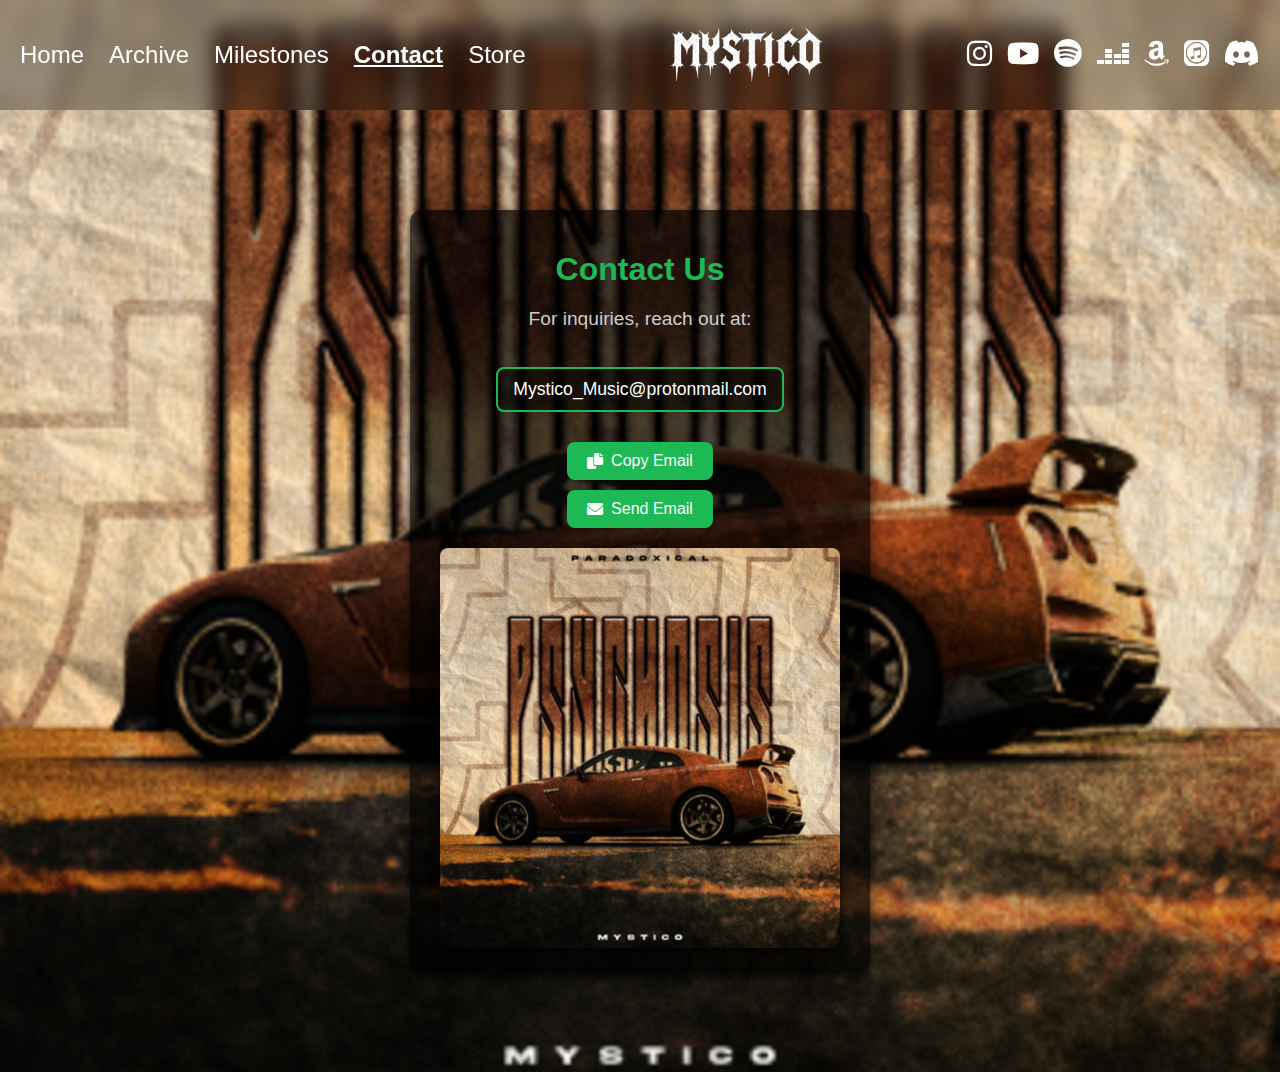
<file: contact.html>
<!DOCTYPE html>
<html lang="en">
<head>
    <meta charset="UTF-8">
    <meta name="viewport" content="width=device-width, initial-scale=1.0">
    <title>Contact</title>
    <link rel="stylesheet" href="contact-styles.css">
    <link rel="stylesheet" href="https://cdnjs.cloudflare.com/ajax/libs/font-awesome/6.0.0-beta3/css/all.min.css">
</head>
<body class="contact-page">
    <!-- Navbar -->
    <div class="navbar">
        <div class="navbar-left">
            <a href="index.html" class="navbar-link">Home</a>
            <a href="archive.html" class="navbar-link">Archive</a>
            <a href="milestones.html" class="navbar-link">Milestones</a>
            <a href="contact.html" class="navbar-link active">Contact</a>
            <a href="store.html" class="navbar-link">Store</a>                
        </div>
        <div class="navbar-center">
            <img src="images/LogoTextRBCropped.png" alt="Mystico Logo" class="logo">
        </div>
        <div class="navbar-right">
            <a href="https://www.instagram.com/real_mystico/" target="_blank"><i class="fab fa-instagram"></i></a>
            <a href="https://www.youtube.com/@RealMystico" target="_blank"><i class="fab fa-youtube"></i></a>
            <a href="https://open.spotify.com/artist/7wIB5XPOZNa4bDlM2FhMTF" target="_blank"><i class="fab fa-spotify"></i></a>
            <a href="https://www.deezer.com/nl/artist/300137951" target="_blank"><i class="fab fa-deezer"></i></a>
            <a href="https://music.amazon.co.uk/artists/B0DV9BBYJN/mystico" target="_blank"><i class="fab fa-amazon"></i></a>
            <a href="https://music.apple.com/us/artist/mystico/1746881391" target="_blank"><i class="fab fa-itunes"></i></a>
            <a href="https://discord.com" target="_blank"><i class="fab fa-discord"></i></a>
        </div>
    </div>

    <!-- Contact Section -->
    <div class="contact-container">
        <h1>Contact Us</h1>
        <p>For inquiries, reach out at:</p>
        <div class="email-section">
            <p id="email">Mystico_Music@protonmail.com</p>
            <button onclick="copyEmail()">
                <i class="fas fa-copy"></i> Copy Email
            </button>
            <a href="mailto:Mystico_Music@protonmail.com" style="text-decoration: none;">
                <button>
                    <i class="fas fa-envelope"></i> Send Email
                </button>
            </a>
        </div>
        <div class="image-section">
            <img src="images/PSYCHOSIS_cover.jpg" alt="Mystico Cover" class="contact-image">
        </div>
    </div>

    <script>
        function copyEmail() {
            const emailText = document.getElementById('email').textContent;
            navigator.clipboard.writeText(emailText).then(() => {
                alert('Email copied to clipboard!');
            }, () => {
                alert('Failed to copy email.');
            });
        }
    </script>
</body>
</html>
</file>
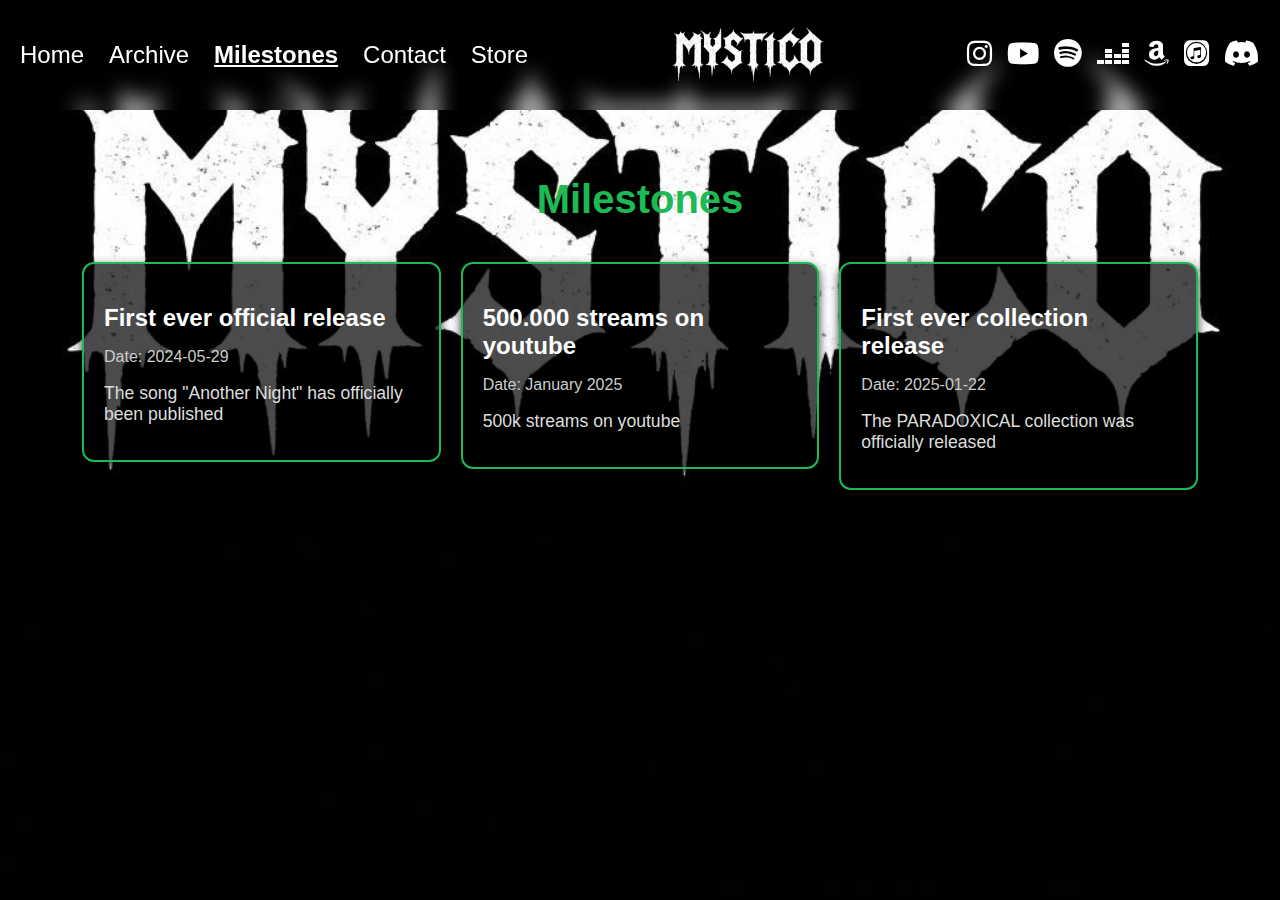
<file: milestones.html>
<!DOCTYPE html>
<html lang="en">
<head>
    <meta charset="UTF-8">
    <meta name="viewport" content="width=device-width, initial-scale=1.0">
    <title>Milestones</title>
    <link rel="stylesheet" href="milestones-styles.css">
    <link rel="stylesheet" href="https://cdnjs.cloudflare.com/ajax/libs/font-awesome/6.5.1/css/all.min.css">
</head>
<body class="milestones-page">
    <!-- Navbar -->
    <div class="navbar">
        <div class="navbar-left">
            <a href="index.html" class="navbar-link">Home</a>
            <a href="archive.html" class="navbar-link">Archive</a>
            <a href="milestones.html" class="navbar-link">Milestones</a>
            <a href="contact.html" class="navbar-link">Contact</a>
            <a href="store.html" class="navbar-link">Store</a>                
        </div>
        <div class="navbar-center">
            <img src="images/LogoTextRBCropped.png" alt="Mystico Logo" class="logo">
        </div>
        <div class="navbar-right">
            <a href="https://www.instagram.com/real_mystico/" target="_blank"><i class="fab fa-instagram"></i></a>
            <a href="https://www.youtube.com/@RealMystico" target="_blank"><i class="fab fa-youtube"></i></a>
            <a href="https://open.spotify.com/artist/7wIB5XPOZNa4bDlM2FhMTF" target="_blank"><i class="fab fa-spotify"></i></a>
            <a href="https://www.deezer.com/nl/artist/300137951" target="_blank"><i class="fab fa-deezer"></i></a>
            <a href="https://music.amazon.co.uk/artists/B0DV9BBYJN/mystico" target="_blank"><i class="fab fa-amazon"></i></a>
            <a href="https://music.apple.com/us/artist/mystico/1746881391" target="_blank"><i class="fab fa-itunes"></i></a>
            <a href="https://discord.com" target="_blank"><i class="fab fa-discord"></i></a>
        </div>
    </div>

     <!-- Milestones Section -->
     <div class="milestones-section">
        <h1>Milestones</h1>
        <div class="milestones-container">
            <!-- Milestone Column 1 -->
            <div class="milestone-column">
                <div class="milestone-item">
                    <h2>First ever official release</h2>
                    <p class="milestone-date">Date: 2024-05-29</p>
                    <p class="milestone-description">The song "Another Night" has officially been published</p>
                </div>
            </div>

            <!-- Milestone Column 2 -->
            <div class="milestone-column">
                <div class="milestone-item">
                    <h2>500.000 streams on youtube</h2>
                    <p class="milestone-date">Date: January 2025</p>
                    <p class="milestone-description">500k streams on youtube</p>
                </div>
            </div>

            <!-- Milestone Column 3 -->
            <div class="milestone-column">
                <div class="milestone-item">
                    <h2>First ever collection release</h2>
                    <p class="milestone-date">Date: 2025-01-22</p>
                    <p class="milestone-description">The PARADOXICAL collection was officially released</p>
                </div>
            </div>
        </div>
    </div>

    <script src="script.js"></script>
</body>
</html>
</file>
<file: contact-styles.css>
body, html {
    margin: 0;
    padding: 0;
    box-sizing: border-box;
    font-family: 'Arial', sans-serif;
    overflow-x: hidden;
    scrollbar-width: none;
}

body.contact-page {
    background: url("images/PSYCHOSIS_cover.jpg") no-repeat center center/cover;
    background-attachment: fixed;
    color: white;
    overflow-y: scroll;
    scrollbar-width: none;
    -ms-overflow-style: none;
}

body.contact-page::-webkit-scrollbar {
    display: none;
}

/* Navbar Styles */
.navbar {
    position: sticky;
    top: 0;
    display: flex;
    justify-content: space-between;
    align-items: center;
    background: rgba(0, 0, 0, 0.3);
    padding: 10px 20px;
    z-index: 1000;
    backdrop-filter: blur(10px);
    box-shadow: none;
    border: none;
}

.navbar-left {
    display: flex;
    align-items: center;
    gap: 25px;
}

.navbar-center {
    display: flex;
    justify-content: center;
    align-items: center;
    flex-grow: 1;
    padding-top: 15px;
    padding-bottom: 15px;
}

.navbar-right {
    display: flex;
    align-items: center;
    gap: 15px;
}

.navbar a {
    color: white;
    font-size: 1.5rem;
    font-family: 'Roboto', sans-serif;
    transition: color 0.3s ease, text-decoration 0.3s ease;
    text-decoration: none;
}

.navbar a:hover {
    color: #1db954;
}

.navbar a.active {
    text-decoration: underline;
    font-weight: bold;
}

.navbar-right a {
    color: white;
    font-size: 1.8rem;
    transition: color 0.3s ease;
}

.navbar-right a:hover {
    color: #00ff4c;
}

.logo {
    max-height: 60px;
}

/* Contact Page Styles */
.contact-container {
    background: rgba(0, 0, 0, 0.7);
    padding: 20px 30px;
    border-radius: 12px;
    box-shadow: 0 4px 10px rgba(0, 0, 0, 0.8);
    text-align: center;
    max-width: 400px;
    width: 100%;
    margin: 100px auto;
}

.contact-container h1 {
    font-size: 2em;
    margin-bottom: 10px;
    color: #1db954;
}

.contact-container p {
    font-size: 1.2em;
    color: #cccccc;
    margin-bottom: 20px;
}

.email-section {
    display: flex;
    flex-direction: column;
    align-items: center;
    gap: 10px;
}

#email {
    font-size: 1.1em;
    color: #ffffff;
    background-color: rgba(0, 0, 0, 0.5);
    padding: 10px 15px;
    border-radius: 8px;
    word-break: break-word;
    border: 2px solid #1db954;
}

button {
    background-color: #1db954;
    color: white;
    border: none;
    padding: 10px 20px;
    border-radius: 8px;
    font-size: 1em;
    cursor: pointer;
    display: flex;
    align-items: center;
    gap: 8px;
    transition: background-color 0.3s ease, transform 0.3s ease;
}

button:hover {
    background-color: #00ff4c;
    transform: scale(1.05);
}

.image-section {
    margin-top: 20px;
}

.contact-image {
    max-width: 100%;
    border-radius: 8px;
    box-shadow: 0 4px 10px rgba(0, 0, 0, 0.6);
}

@media (max-width: 480px) {
    .contact-container {
        padding: 15px 20px;
    }

    button {
        width: 100%;
    }
}
</file>
<file: milestones-styles.css>
/* General Reset */
body, html {
    margin: 0;
    padding: 0;
    box-sizing: border-box;
    font-family: 'Arial', sans-serif;
}

body.milestones-page {
    background: url("images/milestones.png") no-repeat center center/cover;
    background-color: red;
}

/* Sticky Navbar with blurred background */
.navbar {
    position: sticky;
    top: 0;
    display: flex;
    justify-content: space-between;
    align-items: center;
    background: rgba(0, 0, 0, 0.3);
    padding: 10px 20px;
    z-index: 1000;
    backdrop-filter: blur(10px); 
    box-shadow: none; 
    border: none;
}

/* Navbar contents */
.navbar-left {
    display: flex;
    align-items: center;
    gap: 25px; 
}

/* Center the logo properly within the navbar */
.navbar-center {
    display: flex;
    justify-content: center;
    align-items: center;
    flex-grow: 1; 
    padding-top: 15px;  
    padding-bottom: 15px; 
}

/* Right Items (Social Icons) */
.navbar-right {
    display: flex;
    align-items: center;
    gap: 15px;
}

.navbar a {
    color: white;
    font-size: 1.5rem;
    font-family: 'Roboto', sans-serif;
    transition: color 0.3s ease, text-decoration 0.3s ease;
    text-decoration: none; 
}

.navbar a:hover {
    color: #1db954; 
}

/* Styling for the active link */
.navbar a.active {
    text-decoration: underline;
    font-weight: bold; 
}

/* Font Awesome icons for social links */
.navbar-right a {
    color: white;
    font-size: 1.8rem;
    transition: color 0.3s ease;
}

.navbar-right a:hover {
    color: #00ff4c; 
}

/* Logo */
.logo {
    max-height: 60px;
}

/* Milestones Section */
.milestones-section {
    padding: 40px 20px;
    text-align: center;
}

.milestones-section h1 {
    font-size: 2.5rem;
    margin-bottom: 40px;
    font-family: 'Arial Black', sans-serif;
    color: #1db954;
}

/* Milestones Container */
.milestones-container {
    display: grid;
    grid-template-columns: repeat(3, 1fr); 
    gap: 20px;
    width: 90%;
    max-width: 1200px;
    margin: 0 auto;
}

/* Individual Milestone Item */
.milestone-item {
    background: rgba(0, 0, 0, 0.7);
    border: 2px solid #1db954;
    border-radius: 12px;
    padding: 20px;
    text-align: left;
    box-shadow: 0 4px 10px rgba(0, 0, 0, 0.8);
    transition: transform 0.3s, box-shadow 0.3s;
}

.milestone-item:hover {
    transform: scale(1.05);
    box-shadow: 0 6px 15px rgba(0, 0, 0, 0.9);
}

.milestone-item h2 {
    font-size: 1.5rem;
    margin-bottom: 10px;
    font-family: 'Arial Black', sans-serif;
    color: white;
}

.milestone-date {
    font-size: 1rem;
    margin-bottom: 15px;
    color: #cccccc;
}

.milestone-description {
    font-size: 1.1rem;
    margin-bottom: 15px;
    color: #dddddd;
}

.milestone-image {
    width: 100%;
    border-radius: 8px;
    margin-top: 10px;
    box-shadow: 0 4px 10px rgba(0, 0, 0, 0.6);
}
</file>
